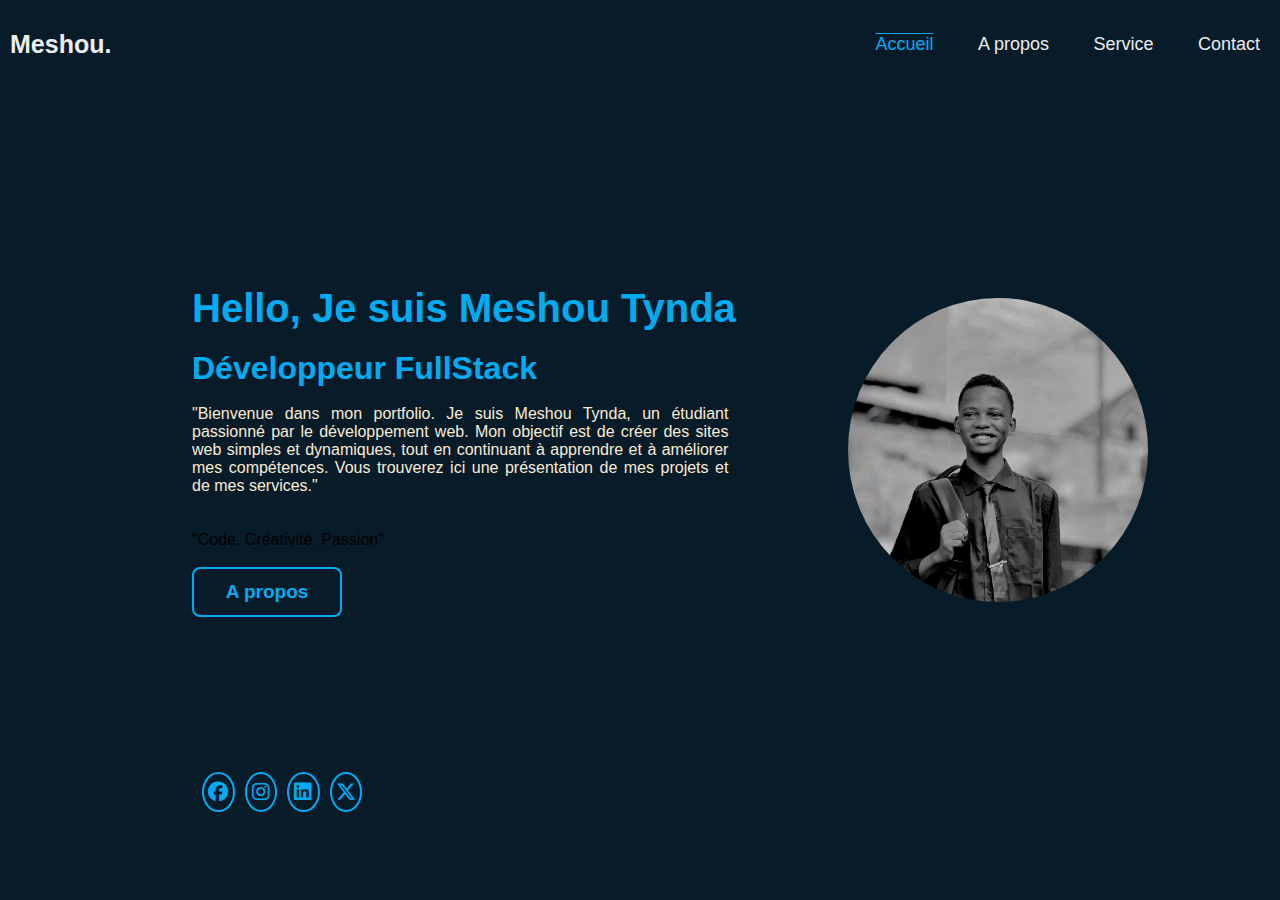
<file: index.html>
<!DOCTYPE html>
<html lang="fr">
<head>
    <meta charset="UTF-8">
    <meta name="viewport" content="width=device-width, initial-scale=1.0">
    <title>Mon portfolio</title>
    <link rel="stylesheet" href="style.css">
    <link rel="stylesheet" href="./fontawesome-free-6.7.2-web/css/all.min.css">
</head>
<body>
    <header class="header">
        <a href="#" class="logo">Meshou.</a>

        <nav class="navbar">
            <a href="#" class="active">Accueil</a>
            <a href="apropos.html">A propos</a>
            <a href="service.html">Service</a>
            <a href="contact.html">Contact</a>
        </nav>
        <div class="btn-menu">
            <i class="fas fa-bars"></i> 
        </div>
    </header>
    <section class="accueil">
        <div class="contenu-accueil">
            <div class="photo-resp">
                <img src="profil.jpg" alt="">
            </div>
            <h1>Hello, Je suis Meshou Tynda</h1><br>
            <h3>Développeur FullStack </h3><br>
            <p>"Bienvenue dans mon portfolio. Je suis Meshou Tynda, un étudiant passionné par le développement web. Mon objectif est de créer des sites web simples et dynamiques, tout en continuant à apprendre et à améliorer mes compétences. Vous trouverez ici une présentation de mes projets et de mes services."</p>
                <br><br>
                "Code. Créativité. Passion"
            </p><br>
            <div class="btn">
                <a href="apropos.html">A propos</a><br><br><br>
            </div>
        </div>
        <div class="photo">
            <img src="profil.jpg" alt="">
        </div>
    </section>
    <footer class="bas_de_page">
        <div class="home-sci">
            <a href="https://www.facebook.com/meshoullam.tinda.3" class="social" target="_blank"><i class="fab fa-facebook"></i></a>
            <a href="https://instagram.com/meshoulla?igsh=M3ozdTZqanhoaXkz" class="social" target="_blank"><i class="fab fa-instagram"></i></a>
            <a href="https://linkedin.com/in/meshoullam-tinda-39b781343?utm_source=share&utm_compaign=share_via&utm_content=profile&utm_medium=android_app" class="social" target="_blank"><i class="fab fa-linkedin"></i></a><br>
            <a href="https://x.com/meshoullamadnit?t=Plq-jpamWMheOQM5KdeFg&s=08" class="social" target="_blank"><i class="fab fa-x-twitter"></i></a>
        </div>
    </footer>
    <script src="script.js"></script>
</body>
</html>
</file>
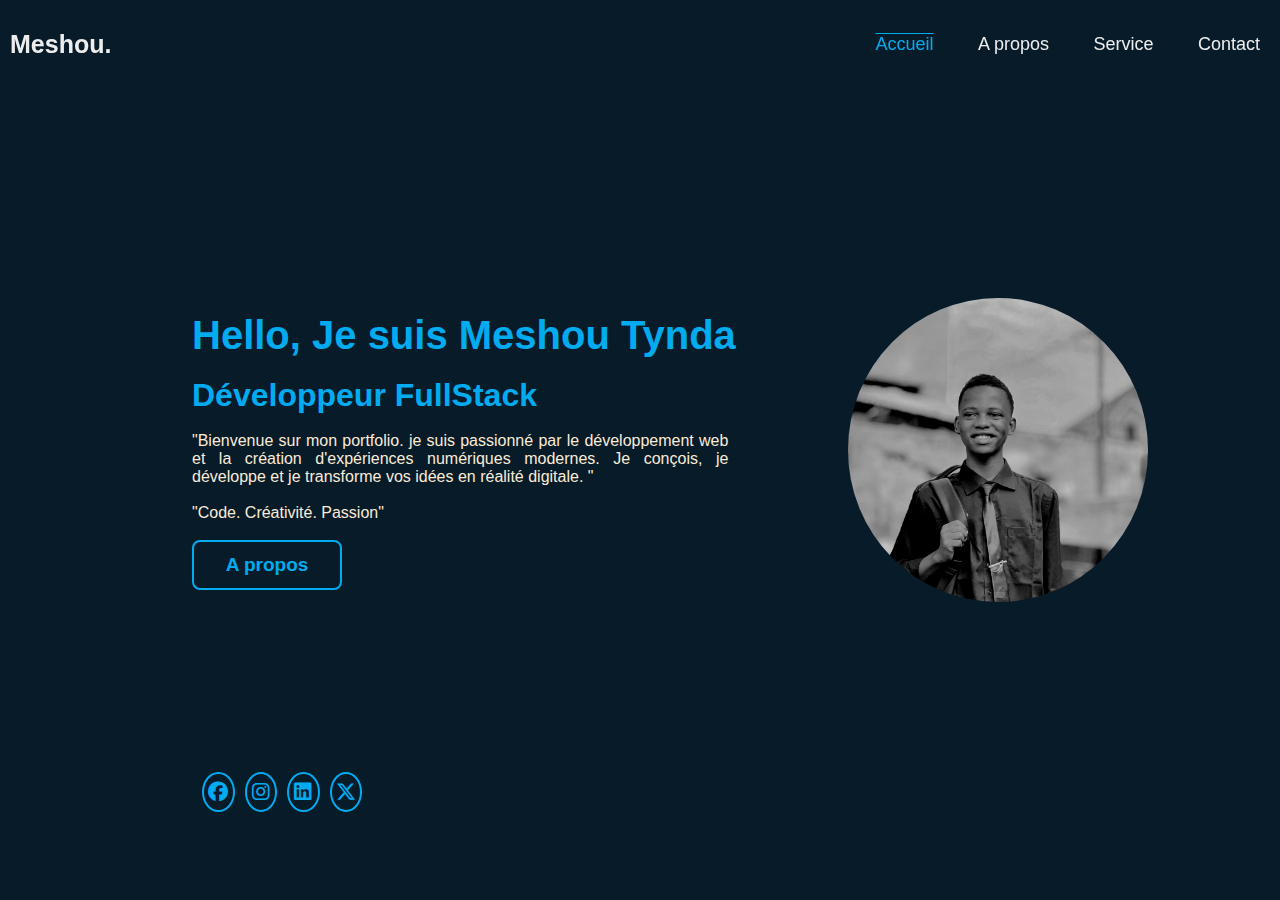
<file: 01-portfolio.html>
<!DOCTYPE html>
<html lang="fr">
<head>
    <meta charset="UTF-8">
    <meta name="viewport" content="width=device-width, initial-scale=1.0">
    <title>Mon portfolio</title>
    <link rel="stylesheet" href="portfolio.css">
    <link rel="stylesheet" href="./fontawesome-free-6.7.2-web/css/all.min.css">
    <script src="script.js"></script>
</head>
<body>
    <header class="header">
        <a href="#" class="logo">Meshou.</a>

        <nav class="navbar">
            <a href="#" class="active">Accueil</a>
            <a href="portfolio2.html">A propos</a>
            <a href="service.html">Service</a>
            <a href="contact.html">Contact</a>
        </nav>
        <div class="btn-menu">
            <i class="fas fa-bars"></i> 
        </div>
    </header>
    <section class="accueil">
        <div class="contenu-accueil">
            <div class="photo-resp">
                <img src="profil.jpg" alt="">
            </div>
            <h1>Hello, Je suis Meshou Tynda</h1><br>
            <h3>Développeur FullStack </h3><br>
            <p>"Bienvenue sur mon portfolio. je suis passionné   par le développement web
                et la création d'expériences numériques modernes. Je conçois, je développe 
                et je transforme vos idées en réalité digitale. "
                <br><br>
                "Code. Créativité. Passion"
            </p><br>
            <div class="btn">
                <a href="portfolio2.html">A propos</a><br><br><br>
            </div>
        </div>
        <div class="photo">
            <img src="profil.jpg" alt="">
        </div>
    </section>
    <footer class="bas_de_page">
        <div class="home-sci">
            <a href="https://www.facebook.com/meshoullam.tinda.3" class="social" target="_blank"><i class="fab fa-facebook"></i></a>
            <a href="https://instagram.com/meshoulla?igsh=M3ozdTZqanhoaXkz" class="social" target="_blank"><i class="fab fa-instagram"></i></a>
            <a href="https://linkedin.com/in/meshoullam-tinda-39b781343?utm_source=share&utm_compaign=share_via&utm_content=profile&utm_medium=android_app" class="social" target="_blank"><i class="fab fa-linkedin"></i></a><br>
            <a href="https://x.com/meshoullamadnit?t=Plq-jpamWMheOQM5KdeFg&s=08" class="social" target="_blank"><i class="fab fa-x-twitter"></i></a>
        </div>
    </footer>
</body>
</html>
</file>
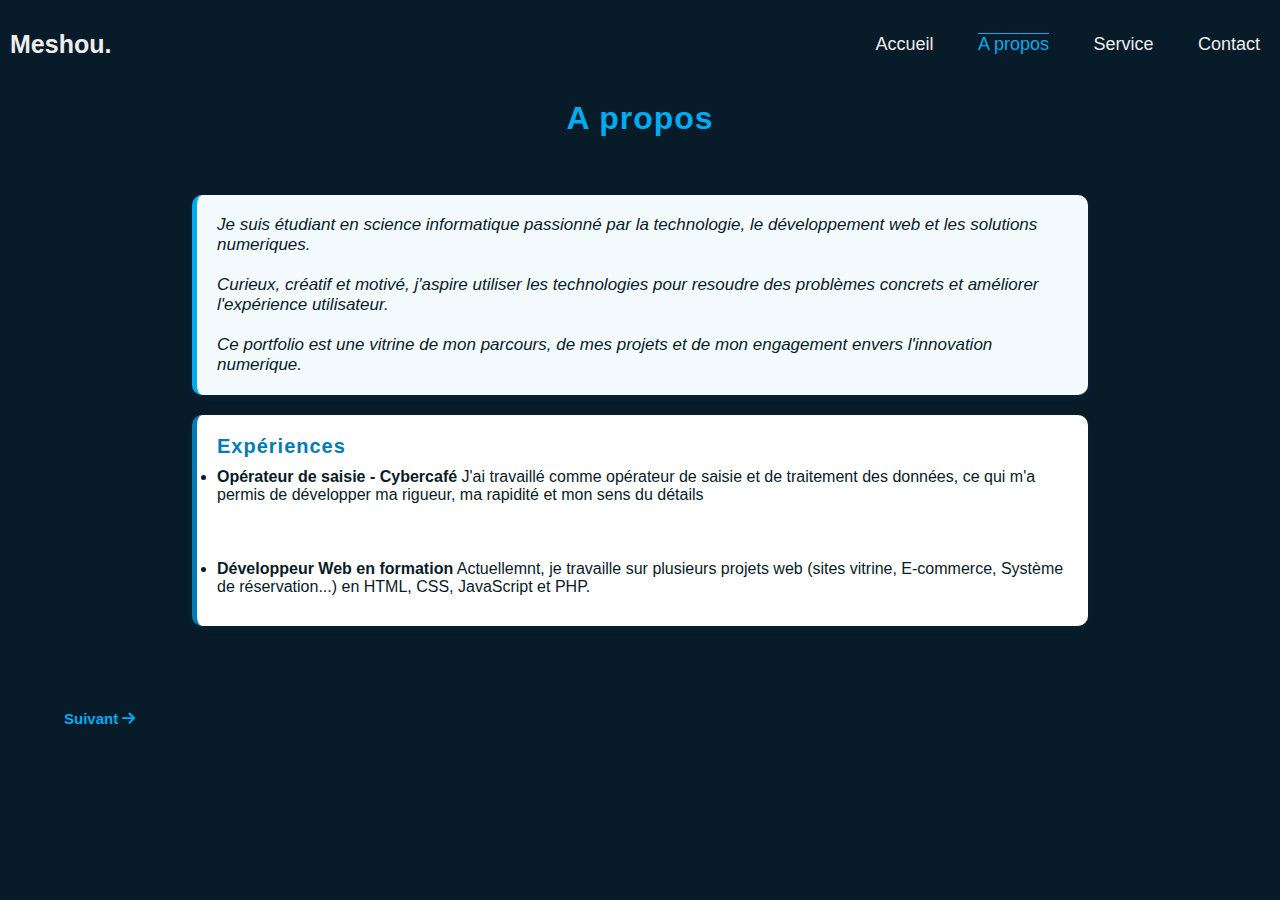
<file: apropos.html>
<!DOCTYPE html>
<html lang="en">
<head>
    <meta charset="UTF-8">
    <meta name="viewport" content="width=device-width, initial-scale=1.0">
    <title>Document</title>
    <link rel="stylesheet" href="style.css">
    <link rel="stylesheet" href="fontawesome-free-6.7.2-web/css/all.min.css">
</head>
<body>
    <header class="header">
        <a href="#" class="logo">Meshou.</a>

        <nav class="navbar">
            <a href="index.html">Accueil</a>
            <a href="#" class="active">A propos</a>
            <a href="service.html">Service</a>
            <a href="contact.html">Contact</a>
        </nav>
    </header>

    <section class="propos">
        <h2> A propos</h2><br>
        <section class="one">
            <p id="special">Je suis étudiant en science informatique passionné par la technologie, le développement 
            web et les solutions numeriques. <br><br>

            Curieux, créatif et motivé, j'aspire utiliser les technologies pour resoudre des problèmes concrets 
            et améliorer l'expérience utilisateur. <br><br>

            Ce portfolio est une vitrine de mon parcours, de mes projets et de mon engagement envers l'innovation
            numerique.
        </p>
        </section>
        <!-- <div class="img-profil">
            <img src="./pr.jpg" class="moi" alt=""width=300, height="400">
        </div> -->
        <section class="two">
            <div class="descrip">
                <h3>Expériences</h3>
                <p>
                    <ul>
                        <li>
                            <strong>Opérateur de saisie - Cybercafé</strong> J'ai travaillé comme opérateur de saisie et 
                            de traitement des données, ce qui m'a permis de développer ma rigueur, ma rapidité et mon sens
                            du détails 
                        </li>
                        <br><br>
                        <li>
                            <strong>Développeur Web en formation</strong> Actuellemnt, je travaille sur plusieurs projets web
                            (sites vitrine, E-commerce, Système de réservation...) en HTML, CSS, JavaScript et PHP.
                        </li>
                    </ul>
                </p>
            </div>
        </section>
            <div class="suivant">
                <a href="service.html"title="Voir mes services"> Suivant <i class="fas fa-arrow-right"></i> </a>
            </div>
        </div>
    </seciton>
    <!-- 
    .propos{
    /* display: flex; */
    /* margin-top: 5%; */
    margin-top: -20px;
    padding-bottom: 15px;
}
.propos .one p, 
.propos .two .descrip ul li{
    background-color: black;
    border-radius: 7px;
    color: white;
    /* padding: 8px; */
    width: 70%;
    margin:20px auto;
    box-shadow: 6px 8px rgba(0, 0, 0, 0.4);
}
.propos .two .descrip ul li{
    width: 70%;
}

.propos h2{
    color: #00abf0;
    text-align: center;
    /* margin-top: 20%; */
}
#special{
    color:antiquewhite;
    text-align: justify;
    /* margin-left:40%; */
    /* margin-right: 5%; */
}
/* .img-profil img{ 
    border-radius: 10%;
    margin-left: 5%;
    margin-top: -10%;  
} */
.descrip{
    color: antiquewhite;
    text-align: justify;
    /* margin-left: 40%;
    margin-top: -15%;
    margin-right: 5%; */
}
.descrip h3{
    text-align:center;
    color:#007bb5;
    /* padding: 2%; */
}
    -->
</body>
</html>
</file>
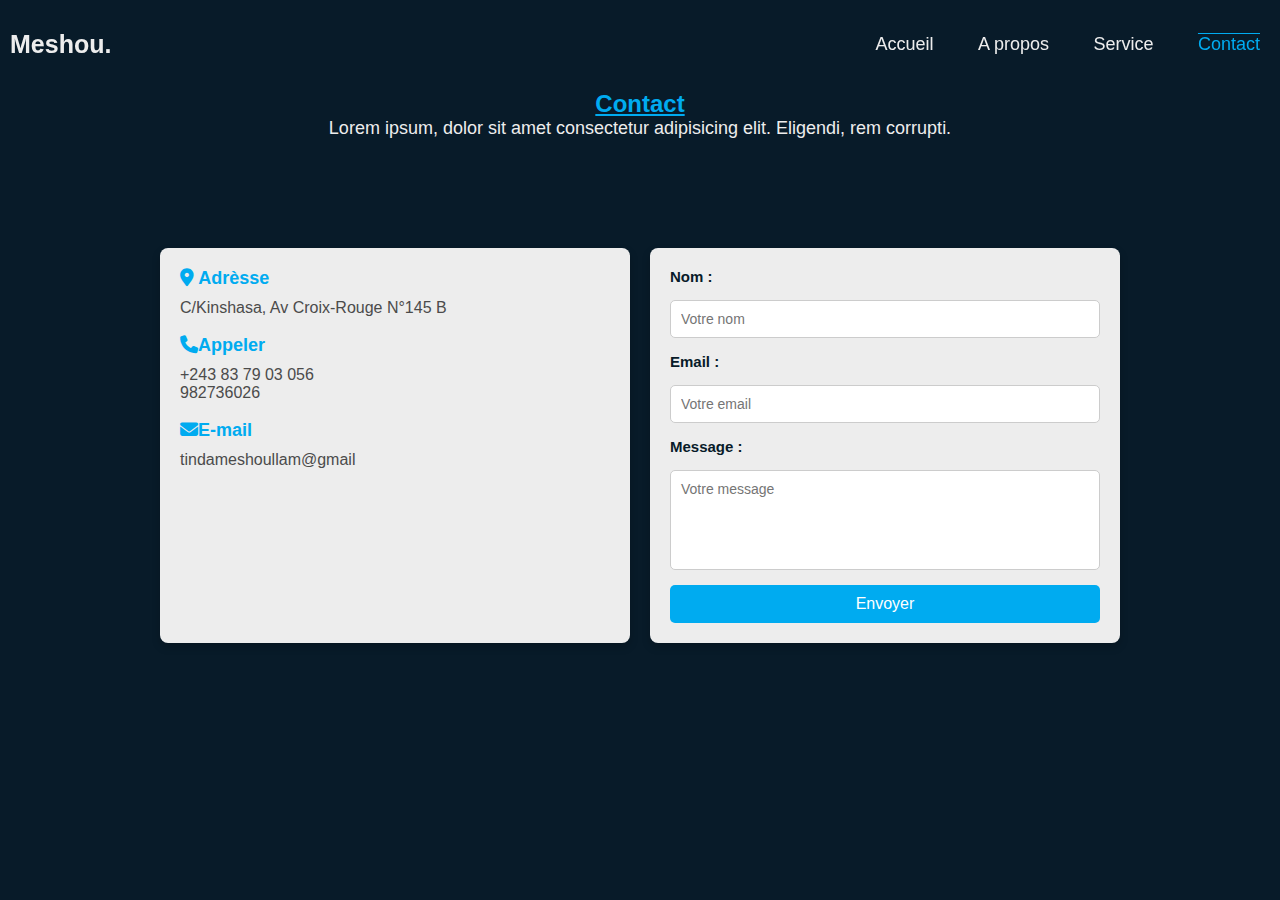
<file: contact.html>
<!DOCTYPE html>
<html lang="en">
<head>
    <meta charset="UTF-8">
    <meta name="viewport" content="width=device-width, initial-scale=1.0">
    <title>Document</title>
    <link rel="stylesheet" href="portfolio.css">
    <link rel="stylesheet" href="./fontawesome-free-6.7.2-web/css/all.min.css">
</head>
<body>
    <header class="header">
        <a href="#" class="logo">Meshou.</a>

        <nav class="navbar">
            <a href="01-portfolio.html">Accueil</a>
            <a href="portfolio2.html">A propos</a>
            <a href="service.html">Service</a>
            <a href="#" class="active">Contact</a>
        </nav>
    </header>
    <div class="title">
        <h2>Contact</h2>
        <p>Lorem ipsum, dolor sit amet consectetur adipisicing elit. Eligendi, rem corrupti.</p>
    </div>
    <div class="form-contact">
        <div class="first">
            <div class="adress">
                <h3><i class="fas fa-map-marker-alt"></i> Adrèsse</h3>
                <p>C/Kinshasa, Av Croix-Rouge N°145 B</p><br>
            </div>
            <div class="telephone">
                <h3><a href="tel:+243837903056"target=_blank title="Appelez-moi"><i class="fa-solid fa-phone"></i>Appeler</a></h3>
                <p>+243 83 79 03 056 <br>
                        982736026</p><br>
            </div>
            <div class="mail">
                <h3><a href="mailto:tindameshoullam@gmail.com"target=_blank title="Envoyez-moi un email"><i class="fas fa-envelope"></i>E-mail</a></h3>
                <p>tindameshoullam@gmail</p>
            </div>
            <div class="vide">

            </div>
        </div>
        <div class="second">
            <form>
                <label for="name">Nom :</label>
                <input type="text" id="name" placeholder="Votre nom">
                
                <label for="email">Email :</label>
                <input type="email" id="email" placeholder="Votre email">
                
                <label for="message">Message :</label>
                <textarea id="message" placeholder="Votre message"></textarea>
                
                <button type="submit">Envoyer</button>
            </form>
        </div>
    </div>
</body>
</html>
</file>
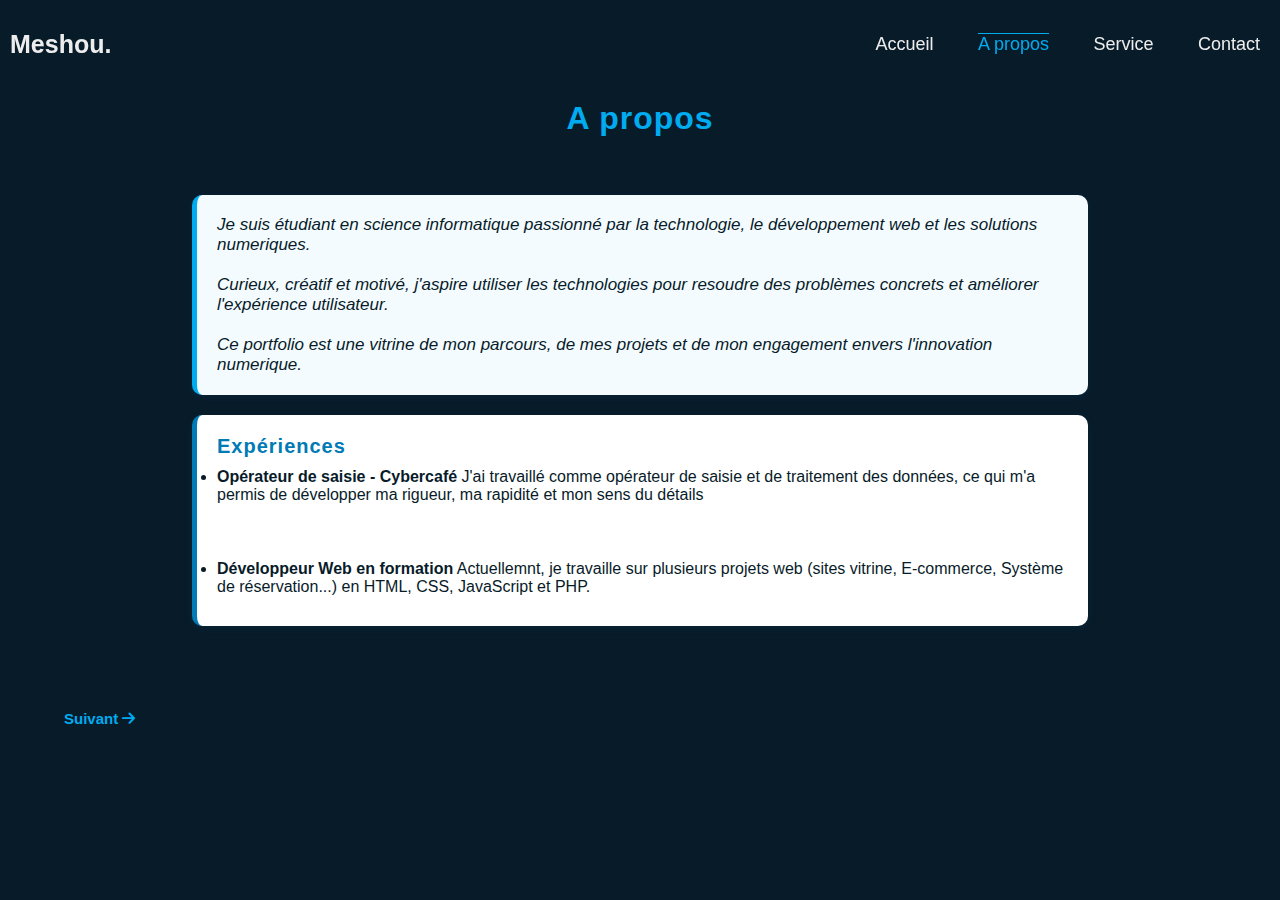
<file: portfolio2.html>
<!DOCTYPE html>
<html lang="en">
<head>
    <meta charset="UTF-8">
    <meta name="viewport" content="width=device-width, initial-scale=1.0">
    <title>Document</title>
    <link rel="stylesheet" href="portfolio.css">
    <link rel="stylesheet" href="fontawesome-free-6.7.2-web/css/all.min.css">
</head>
<body>
    <header class="header">
        <a href="#" class="logo">Meshou.</a>

        <nav class="navbar">
            <a href="01-portfolio.html">Accueil</a>
            <a href="#" class="active">A propos</a>
            <a href="service.html">Service</a>
            <a href="contact.html">Contact</a>
        </nav>
    </header>

    <section class="propos">
        <h2> A propos</h2><br>
        <section class="one">
            <p id="special">Je suis étudiant en science informatique passionné par la technologie, le développement 
            web et les solutions numeriques. <br><br>

            Curieux, créatif et motivé, j'aspire utiliser les technologies pour resoudre des problèmes concrets 
            et améliorer l'expérience utilisateur. <br><br>

            Ce portfolio est une vitrine de mon parcours, de mes projets et de mon engagement envers l'innovation
            numerique.
        </p>
        </section>
        <!-- <div class="img-profil">
            <img src="./pr.jpg" class="moi" alt=""width=300, height="400">
        </div> -->
        <section class="two">
            <div class="descrip">
                <h3>Expériences</h3>
                <p>
                    <ul>
                        <li>
                            <strong>Opérateur de saisie - Cybercafé</strong> J'ai travaillé comme opérateur de saisie et 
                            de traitement des données, ce qui m'a permis de développer ma rigueur, ma rapidité et mon sens
                            du détails 
                        </li>
                        <br><br>
                        <li>
                            <strong>Développeur Web en formation</strong> Actuellemnt, je travaille sur plusieurs projets web
                            (sites vitrine, E-commerce, Système de réservation...) en HTML, CSS, JavaScript et PHP.
                        </li>
                    </ul>
                </p>
            </div>
        </section>
            <div class="suivant">
                <a href="service.html"title="Voir mes services"> Suivant <i class="fas fa-arrow-right"></i> </a>
            </div>
        </div>
    </seciton>
    <!-- 
    .propos{
    /* display: flex; */
    /* margin-top: 5%; */
    margin-top: -20px;
    padding-bottom: 15px;
}
.propos .one p, 
.propos .two .descrip ul li{
    background-color: black;
    border-radius: 7px;
    color: white;
    /* padding: 8px; */
    width: 70%;
    margin:20px auto;
    box-shadow: 6px 8px rgba(0, 0, 0, 0.4);
}
.propos .two .descrip ul li{
    width: 70%;
}

.propos h2{
    color: #00abf0;
    text-align: center;
    /* margin-top: 20%; */
}
#special{
    color:antiquewhite;
    text-align: justify;
    /* margin-left:40%; */
    /* margin-right: 5%; */
}
/* .img-profil img{ 
    border-radius: 10%;
    margin-left: 5%;
    margin-top: -10%;  
} */
.descrip{
    color: antiquewhite;
    text-align: justify;
    /* margin-left: 40%;
    margin-top: -15%;
    margin-right: 5%; */
}
.descrip h3{
    text-align:center;
    color:#007bb5;
    /* padding: 2%; */
}
    -->
</body>
</html>
</file>
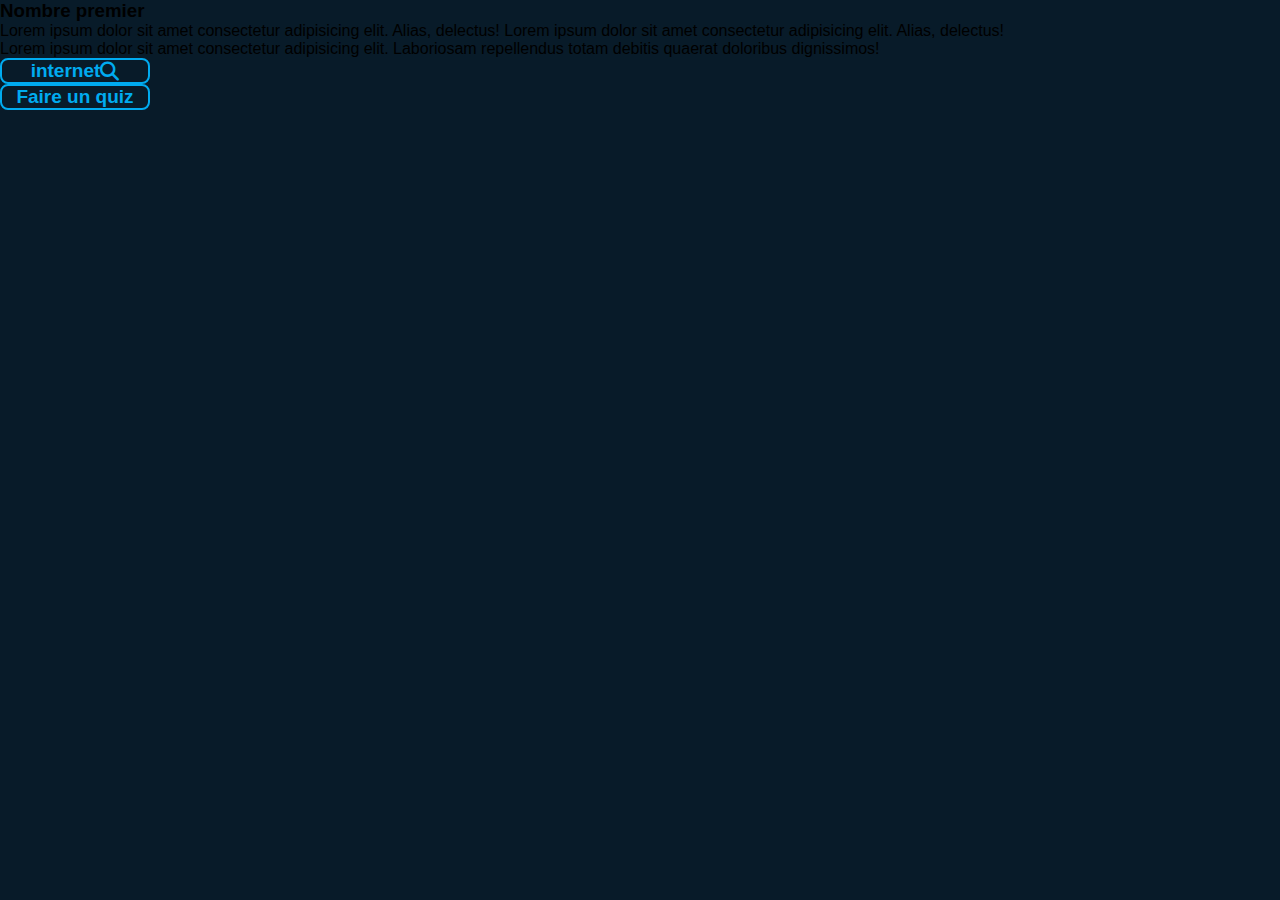
<file: propriete-details.html>
<!DOCTYPE html>
<html lang="en">
<head>
    <meta charset="UTF-8">
    <meta name="viewport" content="width=device-width, initial-scale=1.0">
    <title>Document</title>
    <link rel="stylesheet" href="style.css">
    <link rel="stylesheet" href="./fontawesome-free-6.7.2-web/css/all.css">
</head>
<body>
    <main>
        <div class="propriete">
            <h3>Nombre premier</h3>
        </div>
        <div class="descri">
            <p>
                Lorem ipsum dolor sit amet consectetur adipisicing elit. Alias, delectus!
                Lorem ipsum dolor sit amet consectetur adipisicing elit. Alias, delectus!
            </p>
            <p>
                Lorem ipsum dolor sit amet consectetur adipisicing elit. Laboriosam repellendus totam debitis quaerat doloribus dignissimos!
            </p>
        </div>
        <div class="btn">
            <a href="#"> internet<i class="fas fa-search"></i></a>
            <a href="#">Faire un quiz <i classe="fas fa-poll"></i></a>
        </div>
    </main>
</body>
</html>
</file>
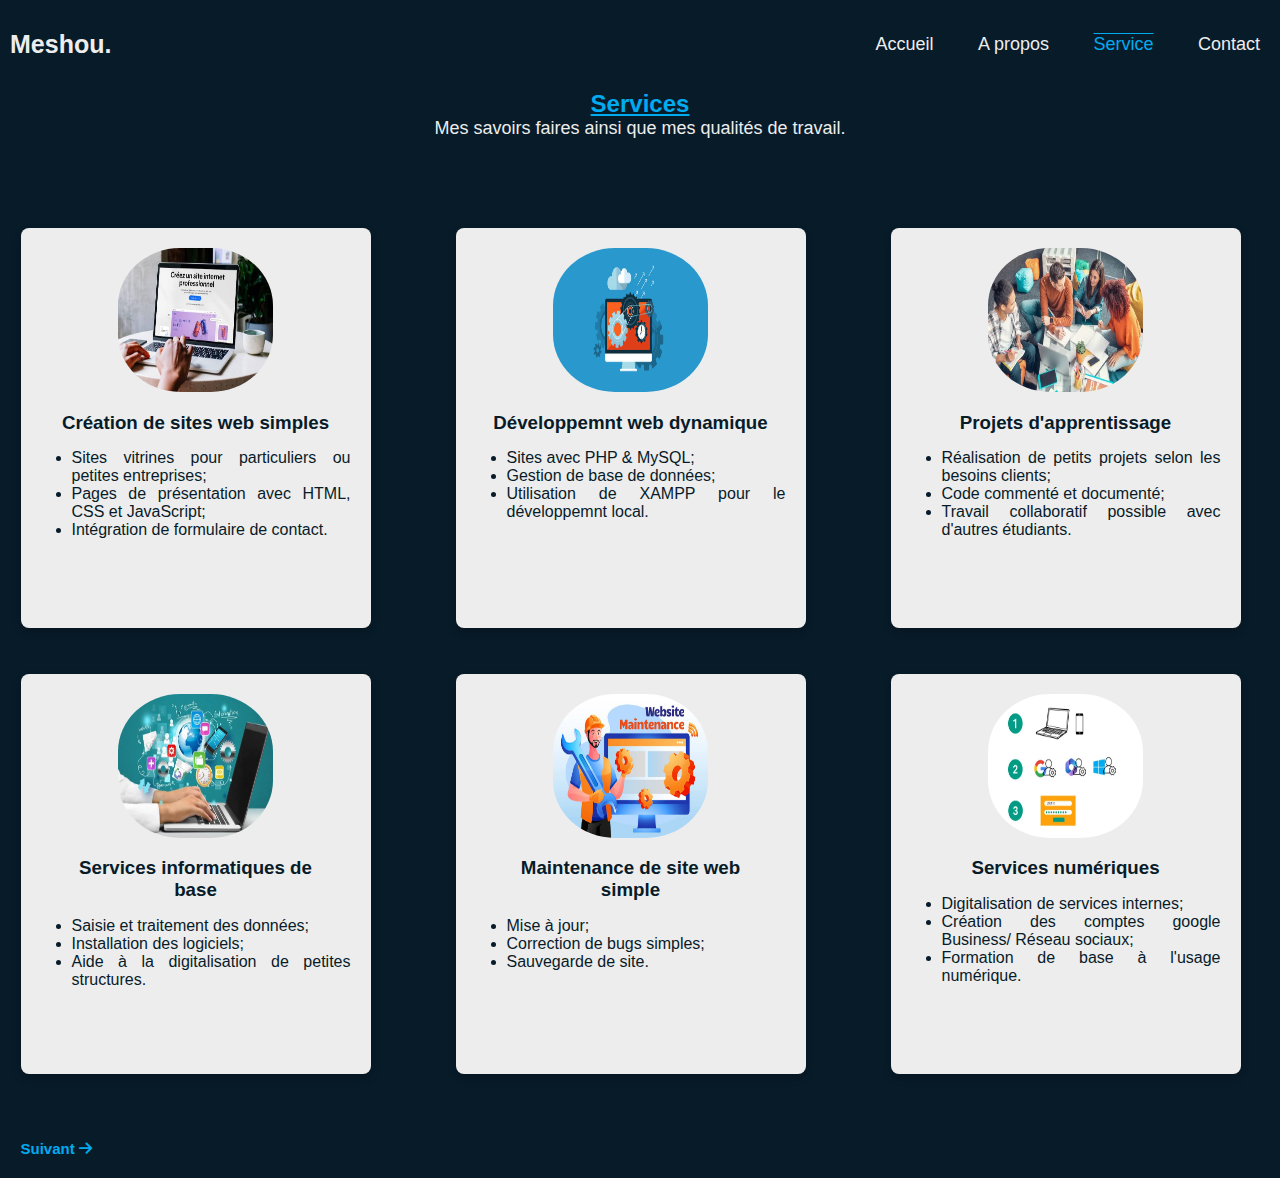
<file: service.html>
<!DOCTYPE html>
<html lang="fr">
<head>
    <meta charset="UTF-8">
    <meta name="viewport" content="width=device-width, initial-scale=1.0">
    <title>Mes services</title>
    <link rel="stylesheet" href="./style.css">
    <link rel="stylesheet" href="fontawesome-free-6.7.2-web/css/all.min.css">
</head>
<body>
    <header class="header">
        <a href="#" class="logo">Meshou.</a>

        <nav class="navbar">
            <a href="index.html">Accueil</a>
            <a href="apropos.html">A propos</a>
            <a href="service.html" class="active">Service</a>
            <a href="contact.html">Contact</a>
        </nav>
        <div class="btn-menu">
            <i class="fas fa-bars"></i> 
        </div>
    </header>
    <div class="title">
        <h2> Services</h2>
        <p>Mes savoirs faires ainsi que mes qualités de travail.</p>
    </div>
    <div class="services">
        <div class="box">
            <img  src="images (7).jpeg" alt="Création site web">
            <h3>Création de sites web simples</h3>
            <p>
                <ul>
                    <li>Sites vitrines pour particuliers ou petites entreprises;</li>
                    <li>Pages de présentation avec HTML, CSS et JavaScript;</li>
                    <li>Intégration de formulaire de contact.</li>
                </ul>
            </p>
        </div>
        <div class="box">
            <img src="images (8).jpeg" alt="Développemnt dynamique">
            <h3>Développemnt web dynamique</h3>
            <p>
                <ul>
                    <li>Sites avec PHP & MySQL;</li>
                    <li>Gestion de base de données;</li>
                    <li>Utilisation de XAMPP pour le développemnt local.</li>
                </ul>
            </p>
        </div>
        <div class="box">
            <img src="images (9).jpeg" alt="Projet d'apprentissage">
            <h3>Projets d'apprentissage</h3>
            <p>
                <ul>
                    <li>Réalisation de petits projets selon les besoins clients;</li>
                    <li>Code commenté et documenté;</li>
                    <li>Travail collaboratif possible avec d'autres étudiants.</li>
                </ul>
            </p>
        </div>
        <div class="box">
            <img class="" src="images (5).jpeg" alt="">
            <h3>Services informatiques de base</h3>
            <p>
                <ul>
                    <li>Saisie et traitement des données;</li>
                    <li>Installation des logiciels;</li>
                    <li>Aide à la digitalisation de petites structures.</li>
                </ul>
            </p>
        </div>
        <div class="box">
            <img class="" src="images (11).jpeg" alt="">
            <h3>Maintenance de site web simple</h3>
            <p>
                <ul>
                    <li>Mise à jour;</li>
                    <li>Correction de bugs simples;</li>
                    <li>Sauvegarde de site.</li>
                </ul>
            </p>
        </div>
        <div class="box">
            <img class="" src="images (10).jpeg" alt="">
            <h3>Services numériques</h3>
            <p>
                <ul>
                    <li>Digitalisation de services internes;</li>
                    <li>Création des comptes google Business/ Réseau sociaux;</li>
                    <li>Formation de base à l'usage numérique.</li>
                </ul>
            </p>
        </div>
        <div class="suivant">
            <a href="contact.html"title="Nous écrire"> Suivant <i class="fas fa-arrow-right"></i> </a>
        </div>
    </div>
    <script src="script.js"></script>
</body>
</html>
</file>
<file: style.css>
*{
    margin: 0;
    padding: 0;
    box-sizing: border-box;
    font-family: 'poppins', sans-serif;
}

body{
    background: #081b29;
}
.header{
    position: fixed;
    top: 0;
    left: 0;
    width: 100%;
    padding: 30px 10px;
    background: #081b29;
    display: flex;
    justify-content: space-between;
    align-items: center;
    z-index: 100;
}
.logo{
    font-size: 25px;
    color: #ededed;
    text-decoration: none;
    font-weight: 600;
}
.navbar a{
    font-size: 18px;
    color: #ededed;
    text-decoration: none;
    font-weight: 500;
    padding: 10px;
    margin-left: 20px;
    transition: .3s;
}
.btn-menu{
    display: none;
    position: absolute;
    color: white;
    top: 30px;
    right: 50px;
    font-size: 20px;
    padding: 10px;
    background:transparent;
    border-radius: 8px;
    cursor: pointer;
}

.navbar a:hover ,
.navbar a.active{
    color: #00abf0;
    text-decoration: overline;
}
.accueil{
    height: 100vh;
    display: flex;
    align-items: center;
    margin: 0 auto;
    padding: 0 15%;
}

.contenu-accueil h1{
    font-size: 40px;
    font-weight: 700;
    line-height: 1.2;
    color: #00abf0;
}
.contenu-accueil h3{
    font-size: 32px;
    font-weight: 700;
    color: #00abf0;
}
.contenu-accueil p{
    font-size: 16px;
    text-align: justify;
    color: antiquewhite;
    width: 90%;
}
.contenu-accueil .btn{
    display: flex;
    justify-content: space-between;
    width: 345px;
    height: 50px;
}
.photo-resp img{
    display: none;
    border-radius: 50%;
    width: 180px;
    height: 150%;
    max-width: 250px;
    margin: 20px auto;
}

.photo img{
    display: flex;
    border-radius: 50%;
    justify-content: space-between;
    width: 300px;
    height: 300%;
    max-width: 400px;
    margin-left: 20%;
}

.btn a{
    display: flex;
    justify-content:center;
    align-items: center;
    width: 150px;
    height: 100%;
    background-color: #081b29;
    border: 2px solid #00abf0;
    border-radius: 8px;
    font-size: 19px;
    color: #00abf0;
    text-decoration: none;
    font-weight:600;
    transition: .5s;
}

.btn a:hover{
    color: #081b29;
    background: #007bb5;
    border: none;
}

.bas_de_page{
    margin-top: -10%;
}
.home-sci{
    width: 170px;
    margin-left: 15%;
    background:transparent;
    display: flex;
    justify-content: space-between;
}
.home-sci a{
    display: inline-flex;
    justify-content: center;
    align-items: center;
    width: 90px;
    height: 40px;
    background:transparent;
    border: 2px solid #00abf0;
    border-radius:50%;
    font-size: 20px;
    margin-left: 10px;
    color: #00abf0;
    text-decoration: none;
    transition: .3s ease-in;
}
.home-sci a:hover{
    transform: scale(1.3);
    box-shadow: 0 0 8px #00abf0;
}
/* --- Styles professionnels pour sections "A propos" --- */
.propos {
    padding-top: 100px; /* Espace sous le header fixe */
}
.propos h2 {
    margin-top: 0;
    margin-bottom: 20px;
    color: #00abf0;
    text-align: center;
    font-size: 32px;
    font-weight: 700;
    letter-spacing: 1px;
}

.propos .one p {
    background: #f4fbff;
    color: #081b29;
    border-left: 5px solid #00abf0;
    border-radius: 10px;
    padding: 20px;
    margin: 20px auto;
    width: 70%;
    box-shadow: 0 2px 8px rgba(0,171,240,0.08);
    font-size: 17px;
    font-style: italic;
}

.propos .two .descrip {
    background: #ffffff;
    color: #081b29;
    border-left: 5px solid #007bb5;
    border-radius: 20px;
    padding: 10px;
    margin: 20px auto;
    width: 70%;
    box-shadow: 0 2px 8px rgba(0,123,181,0.10);
}

.propos .two .descrip h3 {
    color: #007bb5;
    margin-bottom: 10px;
    font-size: 20px;
    font-weight: 600;
    letter-spacing: 1px;
}

.propos .two .descrip {
    background: #ffffff; 
    color: #081b29;
    border-left: 5px solid #007bb5; 
    border-radius: 10px;
    padding: 20px;
    margin: 20px auto;
    width: 70%;
    box-shadow: 0 2px 8px rgba(0,123,181,0.10);
}

.propos .two .descrip h3 {
    color: #007bb5;
    margin-bottom: 10px;
    font-size: 20px;
    font-weight: 600;
    letter-spacing: 1px;
}

.propos .two .descrip ul li {
    background: transparent;
    color: #081b29;
    margin: 10px 0;
    padding-left: 0;
    box-shadow: none;
    font-size: 16px;
}



.suivant{
    padding: 5%;
}
.suivant a{
    text-decoration: none;
    font-size: 15px;
    font-weight: bold;
    color: #00abf0;
}

/* services */
.title {
    padding: 7%;
}
.title h2{
    text-align: center;
    text-decoration: underline;
    color: #00abf0;
    font-weight: 600;
}
.title p{
    font-family: 'Segoe UI', Tahoma, Geneva, Verdana, sans-serif;
    font-size: 18px;
    text-align: center;
    color: #ededed;
}

.services{
    display: grid;
    grid-template-columns: repeat(3, 1fr);
    gap: 25px;
}
.box  {
    background-color: #ededed;
    padding: 20px;
    border-radius: 8px;
    box-shadow: 0 4px 8px rgba(0, 0, 0, 0.2);
    max-width: 350px;
    height: 400px;
    color: #081b29;
    margin-bottom: 5%;
    margin-left: 5%;
    transition: 0.4s;
}
.box img{
    width: 50%;
    height: 40%;
    border-radius: 40%;
    margin-left: 25%;
}
.box ul li{
    margin-left: 10%;
    text-align:justify;
    font-size: 16px;
}
.box h3{
    padding: 5%;
    text-align: center;
    font-weight: bold;
}
.box:hover{
    transform: scale(1.1);
}
/* contact */

.form-contact {
    display: grid;
    grid-template-columns: repeat(2, 1fr); 
    gap: 20px; 
    padding: 20px;
    max-width: 1000px;
    margin: 0 auto; 
}

.first, .second {
    background-color: #ededed;
    padding: 20px;
    border-radius: 8px;
    box-shadow: 0 4px 8px rgba(0, 0, 0, 0.2);
    color: #081b29;
}

.first h3 {
    font-size: 18px;
    color: #00abf0;
    margin-bottom: 10px;
    text-decoration: none;
}
.first h3 a{
    text-decoration:none;
    color: #00abf0;
}
.first h3 a:hover{
    color: #007bb5;
}

.first p {
    font-size: 16px;
    color: #4b4b4b;
}

.second form {
    display: flex;
    flex-direction: column;
    gap: 15px; 
}

.second label {
    font-size: 15px;
    font-weight: bold;
}

.second input, .second textarea {
    width: 100%;
    padding: 10px;
    border: 1px solid #ccc;
    border-radius: 5px;
    font-size: 14px;
}

.second textarea {
    height: 100px;
    resize: none;
}

.second button {
    background-color: #00abf0;
    color: #fff;
    border: none;
    padding: 10px 20px;
    border-radius: 5px;
    font-size: 16px;
    cursor: pointer;
    transition: background-color 0.3s ease;
}

.second button:hover {
    background-color: #007bb5;
}
@media screen and (max-width:900px) {
     .header {
         display:block;
         background:#081b29;
     }
    .btn-menu{
        display: block;
    }
    .logo{
        padding: 15px;
    }
    .navbar{
        display: none;
        flex-direction: column;
        position: absolute;
        top: 70px;
        right: 0;
        width: 100%;
        background: #081b29;
        z-index: 200;
    }
    .navbar.open{
        display: flex;
    }
    .photo img{
        display: none;
    }
    .photo-resp img{
        display: block;
        margin: 20px auto;
        width: 200px;
        height: 200px;
        max-width: 250px;
        object-fit: cover;
    }
    .contenu-accueil h1{
        font-size:30px;
    }
    .contenu-accueil h3{
        font-size:20px;
    }
    .contenu-accueil p{
        font-size:14px;
    }
    .contenu-accueil .btn{
        width:250px;
        height:40px;
        padding:10px;
    }
    .btn a{
        display: flex;
        width: 90px;
        height: 70%;
        font-size: 15px;
        border: 1px solid #00abf0;
        padding: 3px;
        margin-top: -20px;
    }
    .bas_de_page{
        margin-top: -8%;
    }
     /* Services */
    .services{
        grid-template-columns: repeat(1, 1fr);
        gap: 15px;
        margin: 20px auto;
    }
    .box{
        padding: 15px;
        border-radius: 5px;
        height: 330px;
        width: 240px;
        margin: 20px auto;
    }
    .box img{
        width: 40%;
        height: 30%;
    }
    .box ul li{
        font-size: 14px;
    }

    /* contact */
    .form-contact{
        grid-template-columns: repeat(1, 1fr);
        width: 300px;
    }
    .title{
        margin-top: 30px;
    }
    .first h3{
        font-size: 15px;
    }
    .first p{
        font-size: 14px;
    }
    .sacond label{
        font-size: 14px;
    }
}
</file>
<file: portfolio.css>
*{
    margin: 0;
    padding: 0;
    box-sizing: border-box;
    font-family: 'poppins', sans-serif;
}

body{
    background: #081b29;
}
.header{
    position: fixed;
    top: 0;
    left: 0;
    width: 100%;
    padding: 30px 10px;
    background: transparent;
    display: flex;
    justify-content: space-between;
    align-items: center;
    z-index: 100;
}
.logo{
    font-size: 25px;
    color: #ededed;
    text-decoration: none;
    font-weight: 600;
}
.navbar a{
    font-size: 18px;
    color: #ededed;
    text-decoration: none;
    font-weight: 500;
    padding: 10px;
    margin-left: 20px;
    transition: .3s;
}
.header .btn-menu{
    display: none;
    position: absolute;
    color: white;
    top: 30px;
    right: 50px;
    font-size: 30px;
    padding: 10px;
}

.navbar a:hover ,
.navbar a.active{
    color: #00abf0;
    text-decoration: overline;
}
.accueil{
    height: 100vh;
    display: flex;
    align-items: center;
    margin: 0 auto;
    padding: 0 15%;
}

.contenu-accueil h1{
    font-size: 40px;
    font-weight: 700;
    line-height: 1.2;
    color: #00abf0;
}
.contenu-accueil h3{
    font-size: 32px;
    font-weight: 700;
    color: #00abf0;
}
.contenu-accueil p{
    font-size: 16px;
    text-align: justify;
    color: antiquewhite;
    width: 90%;
}
.contenu-accueil .btn{
    display: flex;
    justify-content: space-between;
    width: 345px;
    height: 50px;
}
.photo-resp img{
    display: none;
    border-radius: 50%;
    width: 180px;
    height: 150%;
    max-width: 250px;
    margin: 20px auto;
    /* margin-right: auto;
    margin-bottom: 20px;
    margin-top: 100px; */
}

.photo img{
    display: flex;
    border-radius: 50%;
    justify-content: space-between;
    width: 300px;
    height: 300%;
    max-width: 400px;
    margin-left: 20%;
}

.btn a{
    display: flex;
    justify-content:center;
    align-items: center;
    width: 150px;
    height: 100%;
    background-color: #081b29;
    border: 2px solid #00abf0;
    border-radius: 8px;
    font-size: 19px;
    color: #00abf0;
    text-decoration: none;
    font-weight:600;
    transition: .5s;
}

.btn a:hover{
    color: #081b29;
    background: #007bb5;
    border: none;
}

.bas_de_page{
    margin-top: -10%;
}
.home-sci{
    width: 170px;
    margin-left: 15%;
    background:transparent;
    display: flex;
    justify-content: space-between;
}
.home-sci a{
    display: inline-flex;
    justify-content: center;
    align-items: center;
    width: 90px;
    height: 40px;
    background:transparent;
    border: 2px solid #00abf0;
    border-radius:50%;
    font-size: 20px;
    margin-left: 10px;
    color: #00abf0;
    text-decoration: none;
    transition: .3s ease-in;
}
.home-sci a:hover{
    transform: scale(1.3);
    box-shadow: 0 0 8px #00abf0;
}
/* --- Styles professionnels pour sections "A propos" --- */
.propos {
    padding-top: 100px; /* Espace sous le header fixe */
}
.propos h2 {
    margin-top: 0;
    margin-bottom: 20px;
    color: #00abf0;
    text-align: center;
    font-size: 32px;
    font-weight: 700;
    letter-spacing: 1px;
}

.propos .one p {
    background: #f4fbff;
    color: #081b29;
    border-left: 5px solid #00abf0;
    border-radius: 10px;
    padding: 20px;
    margin: 20px auto;
    width: 70%;
    box-shadow: 0 2px 8px rgba(0,171,240,0.08);
    font-size: 17px;
    font-style: italic;
}

.propos .two .descrip {
    background: #ffffff;
    color: #081b29;
    border-left: 5px solid #007bb5;
    border-radius: 20px;
    padding: 10px;
    margin: 20px auto;
    width: 70%;
    box-shadow: 0 2px 8px rgba(0,123,181,0.10);
}

.propos .two .descrip h3 {
    color: #007bb5;
    margin-bottom: 10px;
    font-size: 20px;
    font-weight: 600;
    letter-spacing: 1px;
}

.propos .two .descrip {
    background: #ffffff; /* Blanc */
    color: #081b29;
    border-left: 5px solid #007bb5; /* Bleu plus foncé */
    border-radius: 10px;
    padding: 20px;
    margin: 20px auto;
    width: 70%;
    box-shadow: 0 2px 8px rgba(0,123,181,0.10);
}

.propos .two .descrip h3 {
    color: #007bb5;
    margin-bottom: 10px;
    font-size: 20px;
    font-weight: 600;
    letter-spacing: 1px;
}

.propos .two .descrip ul li {
    background: transparent;
    color: #081b29;
    margin: 10px 0;
    padding-left: 0;
    box-shadow: none;
    font-size: 16px;
}



.suivant{
    padding: 5%;
}
.suivant a{
    text-decoration: none;
    font-size: 15px;
    font-weight: bold;
    color: #00abf0;
}

/* services */
.title {
    padding: 7%;
}
.title h2{
    text-align: center;
    text-decoration: underline;
    color: #00abf0;
    font-weight: 600;
}
.title p{
    font-family: 'Segoe UI', Tahoma, Geneva, Verdana, sans-serif;
    font-size: 18px;
    text-align: center;
    color: #ededed;
}

.services{
    display: grid;
    grid-template-columns: repeat(3, 1fr);
    gap: 25px;
}
.box  {
    background-color: #ededed;
    padding: 20px;
    border-radius: 8px;
    box-shadow: 0 4px 8px rgba(0, 0, 0, 0.2);
    max-width: 350px;
    height: 400px;
    color: #081b29;
    margin-bottom: 5%;
    margin-left: 5%;
    transition: 0.4s;
}
.box img{
    width: 50%;
    height: 40%;
    border-radius: 40%;
    margin-left: 25%;
}
.box ul li{
    margin-left: 10%;
    text-align:justify;
    font-size: 16px;
}
.box h3{
    padding: 5%;
    text-align: center;
    font-weight: bold;
}
.box:hover{
    transform: scale(1.1);
}
/* contact */

.form-contact {
    display: grid;
    grid-template-columns: repeat(2, 1fr); 
    gap: 20px; 
    padding: 20px;
    max-width: 1000px;
    margin: 0 auto; 
}

.first, .second {
    background-color: #ededed;
    padding: 20px;
    border-radius: 8px;
    box-shadow: 0 4px 8px rgba(0, 0, 0, 0.2);
    color: #081b29;
}

.first h3 {
    font-size: 18px;
    color: #00abf0;
    margin-bottom: 10px;
    text-decoration: none;
}
.first h3 a{
    text-decoration:none;
    color: #00abf0;
}
.first h3 a:hover{
    color: #007bb5;
}

.first p {
    font-size: 16px;
    color: #4b4b4b;
}

.second form {
    display: flex;
    flex-direction: column;
    gap: 15px; 
}

.second label {
    font-size: 15px;
    font-weight: bold;
}

.second input, .second textarea {
    width: 100%;
    padding: 10px;
    border: 1px solid #ccc;
    border-radius: 5px;
    font-size: 14px;
}

.second textarea {
    height: 100px;
    resize: none;
}

.second button {
    background-color: #00abf0;
    color: #fff;
    border: none;
    padding: 10px 20px;
    border-radius: 5px;
    font-size: 16px;
    cursor: pointer;
    transition: background-color 0.3s ease;
}

.second button:hover {
    background-color: #007bb5;
}
@media screen and (max-width:800px) {
    .header .btn-menu{
        display: block;
    }
    .logo{
        padding: 15px;
    }
    .navbar{
        display: none;
        flex-direction: column;
        position: absolute;
        top: 70px;
        right: 0;
        width: 100%;
        background: #081b29;
        z-index: 200;
    }
    .navbar.open{
        display: flex;
        /* flex-direction: column;
        justify-content: center;
        align-items: center;     */
    }
    .photo img{
        display: none;
    }
    .photo-resp img{
        display: block;
        margin: 20px auto;
        width: 200px;
        height: 200px;
        max-width: 250px;
        object-fit: cover;
    }
    .btn a{
        display: flex;
        width: 90px;
        height: 70%;
        font-size: 15px;
        border: 1px solid #00abf0;
        padding: 3px;
        margin-top: -20px;
    }
    .bas_de_page{
        margin-top: -8%;
    }
     /* Services */
    .services{
        grid-template-columns: repeat(1, 1fr);
        gap: 15px;
        margin: 20px auto;
    }
    .box{
        padding: 15px;
        border-radius: 5px;
        height: 330px;
        width: 240px;
        margin: 20px auto;
    }
    .box img{
        width: 40%;
        height: 30%;
    }
    .box ul li{
        font-size: 14px;
    }

    /* contact */
    .form-contact{
        grid-template-columns: repeat(1, 1fr);
        width: 300px;
    }
    .title{
        margin-top: 30px;
    }
    .first h3{
        font-size: 15px;
    }
    .first p{
        font-size: 14px;
    }
    .sacond label{
        font-size: 14px;
    }
}
</file>
